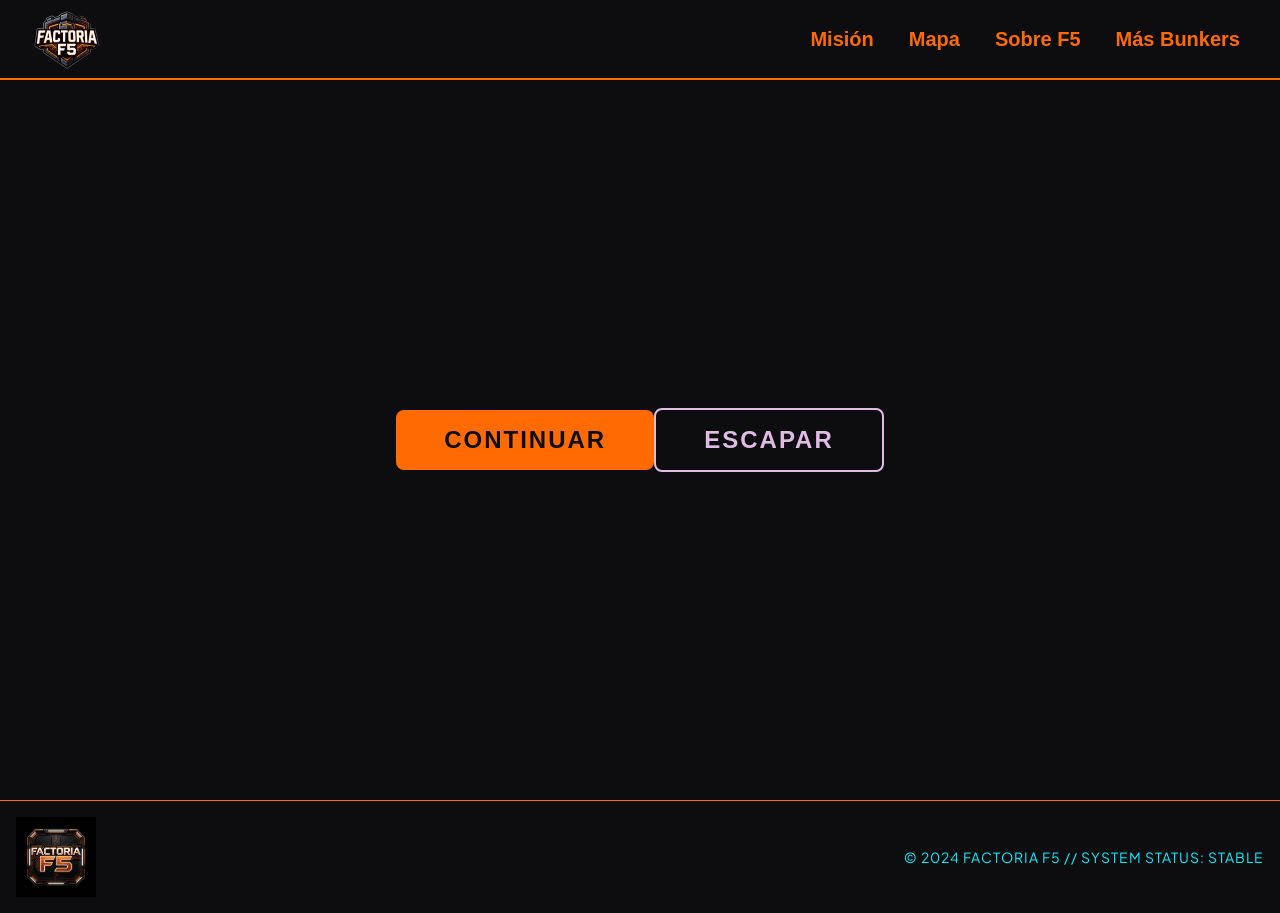
<file: global.html>
<!DOCTYPE html>
<html lang="en">
<head>
    <meta charset="UTF-8">
    <meta name="viewport" content="width=device-width, initial-scale=1.0">
    <title>Document</title>
    <link rel="preconnect" href="https://fonts.googleapis.com">
    <link href="https://fonts.googleapis.com/css2?family=Plus+Jakarta+Sans:ital,wght@0,200..800;1,200..800&family=Saira+Stencil:ital,wght@0,100..900;1,100..900&display=swap" rel="stylesheet">
    <link rel="preconnect" href="https://fonts.gstatic.com/" crossorigin>
    <link rel="stylesheet" href="css\global.css">
</head>
<header>
    <img src="recursos\imagenes\logo-f5-v2.png" alt="logof5-02" class="logof5">
<nav> 
    <div> 
    <a href="#">Misión</a>
    <a href="#">Mapa</a>
    <a href="#">Sobre F5</a>
    <a href="#">Más Bunkers</a>
    </div>
   
</nav>
</header>
<body>
    <main>
<button class="button_initial">
continuar
</button>
<button class="button_escape">
escapar
</button>
    </main>
    <footer>
<img src="recursos\imagenes\logo-f5-v1.png" alt="logof5-01" class="logof5">
<small>© 2024 FACTORIA F5 // SYSTEM STATUS: STABLE</small>
    </footer>
</body>
</html>
</file>
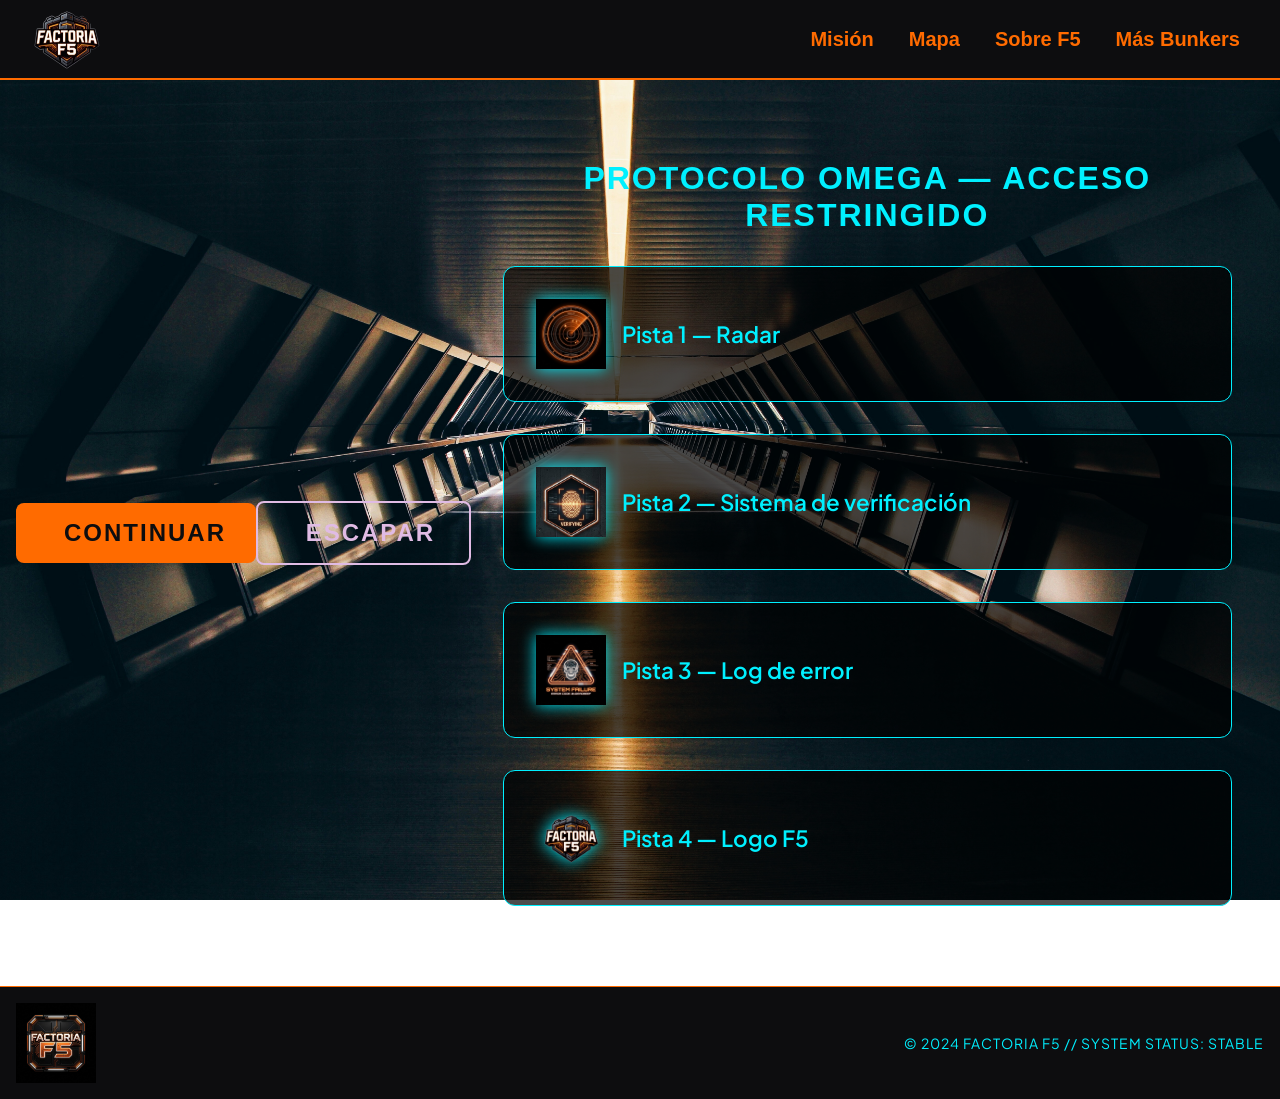
<file: pagina-2-cyntia.html>
<!DOCTYPE html>
<html lang="en">

<head>
    <meta charset="UTF-8">
    <meta name="viewport" content="width=device-width, initial-scale=1.0">
    <title>Document</title>
    <link rel="preconnect" href="https://fonts.googleapis.com">
    <link
        href="https://fonts.googleapis.com/css2?family=Plus+Jakarta+Sans:ital,wght@0,200..800;1,200..800&family=Saira+Stencil:ital,wght@0,100..900;1,100..900&display=swap"
        rel="stylesheet">
    <link rel="preconnect" href="https://fonts.gstatic.com/" crossorigin>

    <link rel="stylesheet" href="css\pagina-2-cyntia.css">
</head>
<header>
    <img src="recursos\imagenes\logo-f5-v2.png" alt="logof5-02" class="logof5">
    <nav>
        <div>
            <a href="#">Misión</a>
            <a href="#">Mapa</a>
            <a href="#">Sobre F5</a>
            <a href="#">Más Bunkers</a>
        </div>

    </nav>
</header>

<body>
    <main>
         <button class="button_initial" onclick="location.href='pagina-3-ana-belen.html'">
    CONTINUAR
</button>

        <button class="button_escape" onclick="location.href='pagina-5-jessica.html'">
        escapar
        </button>
        <section class="reto">
            <h1 class="titulo-reto">PROTOCOLO OMEGA — ACCESO RESTRINGIDO</h1>

            <div class="pistas">

                <!-- PISTA 1 -->
                <details class="pista" data-digit="3">
                    <summary>
                        <img src="recursos/imagenes/icon-radar.png" alt="Radar">
                        <span>Pista 1 — Radar</span>
                    </summary>
                    <p>Las señales detectadas son exactamente tantas como el primer dígito. Cuenta los puntos en la
                        pantalla.</p>
                </details>

                <!-- PISTA 2 -->
                <details class="pista" data-digit="5">
                    <summary>
                        <img src="recursos/imagenes/icon-hud-verifying.png" alt="Huella">
                        <span>Pista 2 — Sistema de verificación</span>
                    </summary>
                    <p>El nivel de autenticación requerido es OMEGA‑7. El segundo dígito es el número de letras de
                        OMEGA.</p>
                </details>

                <!-- PISTA 3 -->
                <details class="pista" data-digit="3">
                    <summary>
                        <img src="recursos/imagenes/icon-system-failure.png" alt="System Failure">
                        <span>Pista 3 — Log de error</span>
                    </summary>
                    <p>0xDEADBEEF. El tercer dígito es el número de letras únicas en DEAD.</p>
                </details>

                <!-- PISTA 4 -->
                <details class="pista" data-digit="6">
                    <summary>
                        <img src="recursos/imagenes/logo-f5-v2.png" alt="Logo F5">
                        <span>Pista 4 — Logo F5</span>
                    </summary>
                    <p>La instalación lleva operativa desde el año en que se fundó. El último dígito es la inicial
                        numérica del nombre en clave.</p>
                </details>

            </div>



        </section>
    </main>
    <footer>
        <img src="recursos\imagenes\logo-f5-v1.png" alt="logof5-01" class="logof5">
        <small>© 2024 FACTORIA F5 // SYSTEM STATUS: STABLE</small>
    </footer>
    <script src="js/pagina-2-cyntia.js"></script>

</body>

</html>
</file>
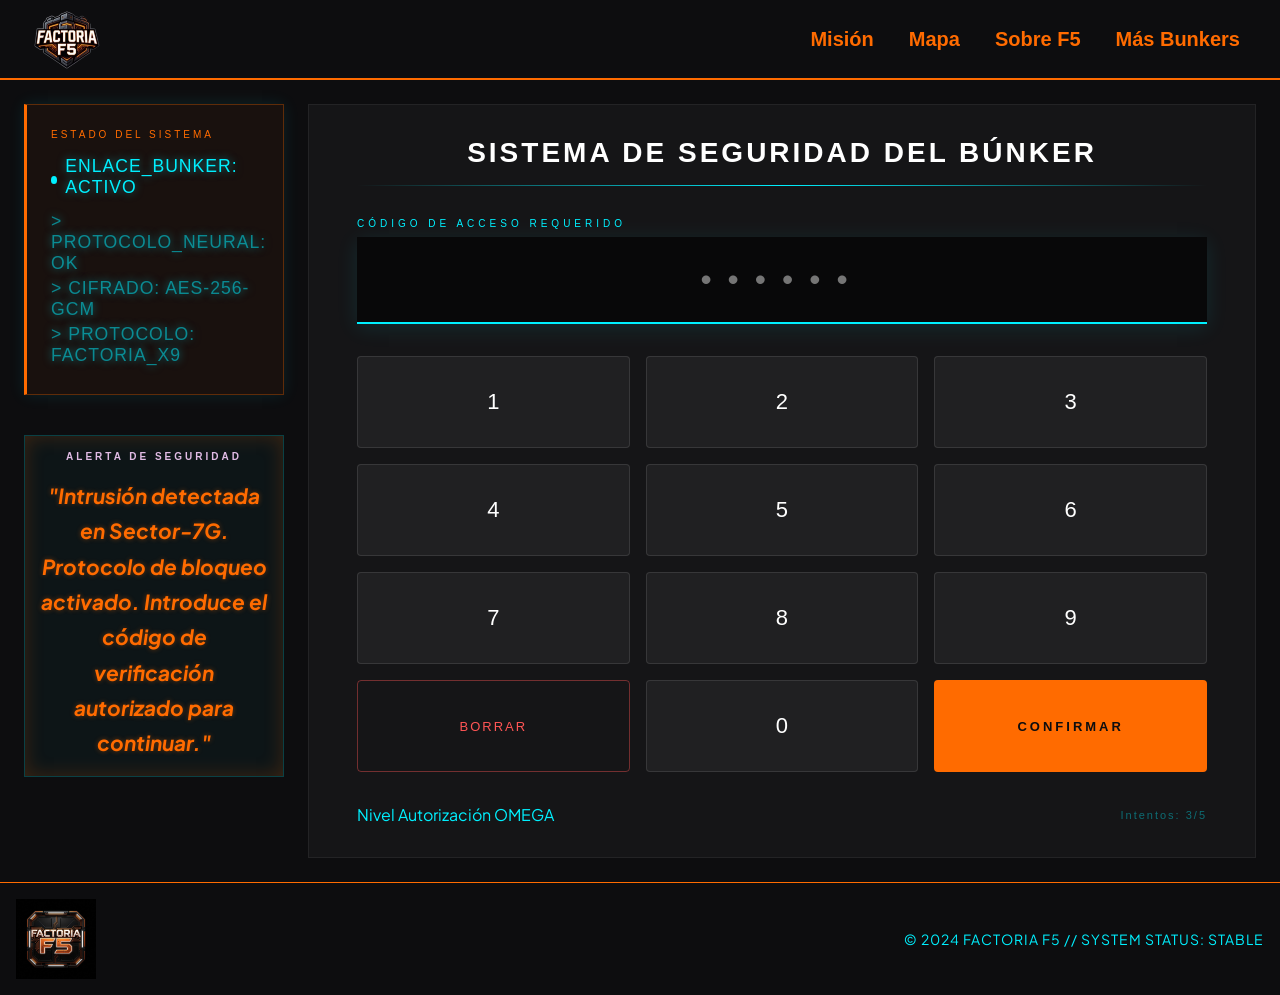
<file: pagina-3-ana-belen.html>
<!DOCTYPE html>
<html lang="es">
<head>
    <meta charset="UTF-8">
    <meta name="viewport" content="width=device-width, initial-scale=1.0">
    <title>Terminal de Desbloqueo | Factoria F5</title>
    <link rel="preconnect" href="https://fonts.googleapis.com">
    <link href="https://fonts.googleapis.com/css2?family=Plus+Jakarta+Sans:ital,wght@0,200..800;1,200..800&family=Saira+Stencil:ital,wght@0,100..900;1,100..900&display=swap" rel="stylesheet">
    <link rel="preconnect" href="https://fonts.gstatic.com/" crossorigin>
    <link rel="stylesheet" href="css/pagina-3-ana-belen.css">
    <style>
        /* ============================================
           LAYOUT PRINCIPAL
        ============================================ */
        .layout {
            display: flex;
            flex: 1;
            min-height: calc(100vh - var(--altura-header) - 60px);
        }

        /* ============================================
           SIDEBAR
        ============================================ */
        .sidebar {
            width: 220px;
            min-width: 220px;
            background-color: #0a0a0c;
            border-right: 1px solid var(--naranja);
            display: flex;
            flex-direction: column;
            padding: var(--espacio-grande) 0;
        }

        .sidebar-operator {
            padding: var(--espacio-medio) var(--espacio-grande);
            border-bottom: 1px solid rgba(255, 107, 0, 0.3);
            margin-bottom: var(--espacio-medio);
        }

        .sidebar-operator span {
            font-family: var(--font-secondary);
            font-size: 11px;
            color: var(--naranja);
            letter-spacing: 2px;
            text-transform: uppercase;
        }

        .sidebar-operator p {
            font-size: 10px;
            color: rgba(0, 240, 255, 0.5);
            margin-top: 4px;
        }

        .sidebar-nav {
            display: flex;
            flex-direction: column;
            gap: 4px;
            padding: 0 var(--espacio-medio);
            flex: 1;
        }

        .sidebar-nav a {
            display: flex;
            align-items: center;
            gap: var(--espacio-medio);
            padding: var(--espacio-medio) var(--espacio-medio);
            font-family: var(--font-secondary);
            font-size: 13px;
            color: rgba(0, 240, 255, 0.6);
            text-decoration: none;
            text-transform: uppercase;
            letter-spacing: 2px;
            border-radius: 4px;
            transition: all 0.2s ease;
        }

        .sidebar-nav a:hover,
        .sidebar-nav a.activo {
            background-color: rgba(255, 107, 0, 0.15);
            color: var(--naranja);
            border-left: 2px solid var(--naranja);
        }

        .sidebar-nav .icono {
            font-size: 16px;
            width: 20px;
            text-align: center;
        }

        .sidebar-bottom {
            padding: var(--espacio-medio) var(--espacio-grande);
            border-top: 1px solid rgba(255, 107, 0, 0.3);
        }

        .btn-terminar {
            font-family: var(--font-secondary);
            font-size: 11px;
            font-weight: var(--font-weight-bold);
            padding: var(--espacio-medio) var(--espacio-medio);
            background-color: transparent;
            color: #ff5555;
            border: 1px solid #ff5555;
            border-radius: 4px;
            cursor: pointer;
            text-transform: uppercase;
            letter-spacing: 2px;
            width: 100%;
            transition: all 0.3s ease;
        }

        .btn-terminar:hover {
            background-color: #ff5555;
            color: var(--negro);
        }

        /* ============================================
           CONTENIDO PRINCIPAL
        ============================================ */
        .contenido-principal {
            flex: 1;
            display: flex;
            gap: var(--espacio-grande);
            padding: var(--espacio-grande);
            align-items: flex-start;
        }

        /* ============================================
           PANEL IZQUIERDO (STATUS)
        ============================================ */
        .panel-status {
            width: 260px;
            min-width: 260px;
            display: flex;
            flex-direction: column;
            gap: var(--espacio-medio);
        }

        .panel-card {
            background-color: rgba(255, 107, 0, 0.05);
            border: 1px solid rgba(255, 107, 0, 0.3);
            border-left: 3px solid var(--naranja);
            padding: var(--espacio-grande);
        }

        .panel-card-label {
            font-family: var(--font-secondary);
            font-size: 10px;
            color: var(--naranja);
            letter-spacing: 3px;
            text-transform: uppercase;
            margin-bottom: var(--espacio-medio);
        }

        .status-item {
            display: flex;
            align-items: center;
            gap: var(--espacio-pequeno);
            margin-bottom: 8px;
        }

        .status-dot {
            width: 8px;
            height: 8px;
            background-color: var(--azul-claro);
            border-radius: 50%;
            animation: pulso 2s infinite;
        }

        @keyframes pulso {
            0%, 100% { opacity: 1; }
            50% { opacity: 0.3; }
        }

        .status-texto {
            font-family: var(--font-secondary);
            font-size: 11px;
            color: var(--azul-claro);
            letter-spacing: 1px;
        }

        .log-line {
            font-family: var(--font-secondary);
            font-size: 10px;
            color: rgba(0, 240, 255, 0.5);
            margin-bottom: 4px;
            letter-spacing: 1px;
        }

        .panel-alerta {
            background-color: rgba(0, 240, 255, 0.03);
            border: 1px solid rgba(0, 240, 255, 0.2);
            padding: var(--espacio-grande);
        }

        .alerta-label {
            font-family: var(--font-secondary);
            font-size: 10px;
            color: var(--malva);
            letter-spacing: 3px;
            text-transform: uppercase;
            margin-bottom: var(--espacio-medio);
        }

        .alerta-texto {
            font-size: 11px;
            color: rgba(224, 187, 228, 0.8);
            line-height: 1.7;
            font-style: italic;
        }

        /* ============================================
           TERMINAL CENTRAL
        ============================================ */
        .terminal {
            flex: 1;
            background-color: rgba(255,255,255, 0.03);
            border: 1px solid rgba(255, 255, 255, 0.06);
            padding: var(--espacio-muy-grande) var(--espacio-enorme);
        }

        .terminal-titulo {
            text-align: center;
            margin-bottom: var(--espacio-muy-grande);
        }

        .terminal-titulo h2 {
            font-family: var(--font-secondary);
            font-size: 28px;
            color: white;
            letter-spacing: 3px;
            text-transform: uppercase;
        }

        .terminal-divider {
            height: 1px;
            background: linear-gradient(to right, transparent, var(--azul-claro), transparent);
            margin-top: var(--espacio-medio);
        }

        /* Input display */
        .codigo-label {
            font-family: var(--font-secondary);
            font-size: 10px;
            color: var(--azul-claro);
            letter-spacing: 4px;
            text-transform: uppercase;
            margin-bottom: var(--espacio-pequeno);
        }

        .codigo-display {
            width: 100%;
            background-color: rgba(0, 0, 0, 0.6);
            border: none;
            border-bottom: 2px solid var(--azul-claro);
            padding: var(--espacio-grande) var(--espacio-medio);
            font-family: var(--font-secondary);
            font-size: 32px;
            letter-spacing: 16px;
            text-align: center;
            color: var(--naranja);
            margin-bottom: var(--espacio-muy-grande);
            box-shadow: 0 4px 20px rgba(0, 240, 255, 0.1);
        }

        /* Teclado numérico */
        .teclado {
            display: grid;
            grid-template-columns: repeat(3, 1fr);
            gap: var(--espacio-medio);
            margin-bottom: var(--espacio-muy-grande);
        }

        .num-key {
            background-color: rgba(255, 255, 255, 0.05);
            border: 1px solid rgba(255, 255, 255, 0.1);
            border-radius: 4px;
            padding: var(--espacio-muy-grande) var(--espacio-medio);
            font-family: var(--font-secondary);
            font-size: 22px;
            color: white;
            cursor: pointer;
            transition: all 0.15s ease;
            text-align: center;
        }

        .num-key:hover {
            background-color: rgba(0, 240, 255, 0.15);
            border-color: var(--azul-claro);
            color: var(--azul-claro);
            box-shadow: 0 0 12px rgba(0, 240, 255, 0.2);
            transform: scale(1.03);
        }

        .num-key:active {
            transform: scale(0.95);
        }

        .btn-clear {
            background-color: transparent;
            border: 1px solid rgba(255, 85, 85, 0.4);
            border-radius: 4px;
            padding: var(--espacio-muy-grande) var(--espacio-medio);
            font-family: var(--font-secondary);
            font-size: 13px;
            color: #ff5555;
            cursor: pointer;
            letter-spacing: 2px;
            text-transform: uppercase;
            transition: all 0.2s ease;
        }

        .btn-clear:hover {
            background-color: #ff5555;
            color: white;
        }

        .btn-enter {
            background-color: var(--naranja);
            border: none;
            border-radius: 4px;
            padding: var(--espacio-muy-grande) var(--espacio-medio);
            font-family: var(--font-secondary);
            font-size: 13px;
            font-weight: var(--font-weight-bold);
            color: var(--negro);
            cursor: pointer;
            letter-spacing: 3px;
            text-transform: uppercase;
            transition: all 0.2s ease;
        }

        .btn-enter:hover {
            background-color: var(--azul-claro);
            box-shadow: 0 0 20px rgba(0, 240, 255, 0.4);
        }

        /* Feedback */
        .terminal-footer {
            display: flex;
            justify-content: space-between;
            align-items: center;
        }

        .auth-level {
            font-family: var(--font-secondary);
            font-size: 10px;
            color: rgba(0, 240, 255, 0.4);
            letter-spacing: 3px;
            text-transform: uppercase;
        }

        #mensajeReto1 {
            font-family: var(--font-secondary);
            font-size: 11px;
            letter-spacing: 2px;
            color: rgba(0, 240, 255, 0.4);
        }

        /* ============================================
           PANTALLA FINAL
        ============================================ */
        #pantalla-final {
            flex: 1;
            display: none;
            flex-direction: column;
            justify-content: center;
            align-items: center;
            gap: var(--espacio-muy-grande);
            padding: var(--espacio-enorme);
            text-align: center;
        }

        #pantalla-final.visible {
            display: flex;
        }

        .victoria-titulo {
            font-family: var(--font-secondary);
            font-size: 48px;
            color: #50FA7B;
            text-shadow: 0 0 20px rgba(80, 250, 123, 0.5);
            letter-spacing: 4px;
            text-transform: uppercase;
        }

        .victoria-subtitulo {
            font-family: var(--font-secondary);
            font-size: 16px;
            color: rgba(80, 250, 123, 0.6);
            letter-spacing: 6px;
            text-transform: uppercase;
        }

        /* ============================================
           RESPONSIVE
        ============================================ */
        @media (max-width: 768px) {
            .sidebar {
                display: none;
            }

            .contenido-principal {
                flex-direction: column;
                padding: var(--espacio-medio);
            }

            .panel-status {
                width: 100%;
                min-width: unset;
            }

            .terminal {
                padding: var(--espacio-grande) var(--espacio-medio);
            }

            .terminal-titulo h2 {
                font-size: 20px;
            }
        }

        @media (max-width: 480px) {
            .teclado {
                gap: var(--espacio-pequeno);
            }

            .num-key {
                padding: var(--espacio-grande) var(--espacio-pequeno);
                font-size: 18px;
            }
        }
    </style>
</head>
<body>

    <!-- HEADER -->
    <header>
        <img src="recursos/imagenes/logo-f5-v2.png" alt="Factoria F5" class="logof5">
        <nav>
            <div>
                <a href="#">Misión</a>
                <a href="#">Mapa</a>
                <a href="#">Sobre F5</a>
                <a href="#">Más Bunkers</a>
            </div>
        </nav>
    </header>

    <!-- LAYOUT PRINCIPAL -->
    <div class="layout">
        
        <!-- CONTENIDO: RETO -->
        <main id="pantalla-reto" class="contenido-principal">

            <!-- Panel de status -->
            <!-- Panel de status -->
            <div class="panel-status">
                <div class="panel-card">
                    <p class="panel-card-label">Estado del Sistema</p>
                    <div class="status-item">
                        <div class="status-dot"></div>
                        <span class="status-texto">ENLACE_BUNKER: ACTIVO</span>
                    </div>
                    <div class="log-line">&gt; PROTOCOLO_NEURAL: OK</div>
                    <div class="log-line">&gt; CIFRADO: AES-256-GCM</div>
                    <div class="log-line">&gt; PROTOCOLO: FACTORIA_X9</div>
                </div>
                <div class="panel-alerta">
                    <p class="alerta-label">Alerta de Seguridad</p>
                    <p class="alerta-texto">"Intrusión detectada en Sector-7G. Protocolo de bloqueo activado. Introduce el código de verificación autorizado para continuar."</p>
                </div>
            </div>

            <!-- Terminal numérica -->
            <div class="terminal">
                <div class="terminal-titulo">
                    <h2>Sistema de Seguridad del Búnker</h2>
                    <div class="terminal-divider"></div>
                </div>

                <p class="codigo-label">Código de Acceso Requerido</p>
                <input class="codigo-display" id="numeroJugador" type="password" placeholder="••••••" readonly>

                <div class="teclado">
                    <button class="num-key">1</button>
                    <button class="num-key">2</button>
                    <button class="num-key">3</button>
                    <button class="num-key">4</button>
                    <button class="num-key">5</button>
                    <button class="num-key">6</button>
                    <button class="num-key">7</button>
                    <button class="num-key">8</button>
                    <button class="num-key">9</button>
                    <button class="btn-clear" id="btn-clear">Borrar</button>
                    <button class="num-key">0</button>
                    <button class="btn-enter" id="btn-reto1">Confirmar</button>
                </div>

                <div class="terminal-footer">
                    <span class="Nivel Auth">Nivel Autorización OMEGA</span>
                    <span id="mensajeReto1">Intentos: 3/5</span>
                </div>
            </div>
        </main>

        <!-- PANTALLA FINAL -->        
        <div id="pantalla-final" class="pantalla">
    <h2 style="color: #00F0FF; text-align: center; margin-top: 50px;">
        RETO 3 COMPLETADO
    </h2>
    <p style="color: white; text-align: center;">
        Esperando integración con la Página de Jessica...
    </p>
</div>
    </div>

    <!-- FOOTER -->
    <footer>
        <img src="recursos/imagenes/logo-f5-v1.png" alt="Factoria F5" class="logof5">
        <small>© 2024 FACTORIA F5 // SYSTEM STATUS: STABLE</small>
    </footer>

    <script>
    const NUMERO_SECRETO = 3536;

    const input = document.getElementById("numeroJugador");
    const mensaje = document.getElementById("mensajeReto1");
    let intentos = 5;

    // Teclas numéricas (Funciona perfecto, se queda igual)
    document.querySelectorAll(".num-key").forEach(btn => {
        btn.addEventListener("click", function () {
            if (input.value.length < 4) { // Cambiado a 4 porque el código es 3536
                input.value += this.textContent.trim();
            }
        });
    });

    // Botón CLEAR (Borrar teclado)
    document.getElementById("btn-clear").addEventListener("click", function () {
        input.value = "";
        mensaje.textContent = `Intentos: ${intentos}/5`;
        mensaje.style.color = "rgba(0, 240, 255, 0.4)";
    });
    // Botón ENTER (Aquí estaba el error)
document.getElementById("btn-reto1").addEventListener("click", function () {
    if (parseInt(input.value) === NUMERO_SECRETO) {
        // ✅ ÉXITO: Cambia 'pagina-5' por 'pagina-4'
        window.location.href = 'pagina-4-jessica.html'; 
    } else {
        // ❌ ERROR
        intentos--;
        input.value = "";
        if (intentos > 0) {
            mensaje.textContent = `❌ Código incorrecto. Intentos: ${intentos}/5`;
            mensaje.style.color = "#E95420";
        } else {
            // 💀 FALLO TOTAL: Aquí sí vas a la página 5
            window.location.href = 'pagina-5-jessica.html';
        }
    }
});
    
    // El botón de reiniciar de esta página ahora solo limpia el teclado
    document.getElementById("btn-reiniciar").addEventListener("click", function () {
        input.value = "";
        intentos = 5;
        mensaje.textContent = "Retry: 5/5";
        mensaje.style.color = "rgba(0, 240, 255, 0.4)";
        document.getElementById("btn-reto1").disabled = false;
    });
</script>

</body>
</html>
</file>
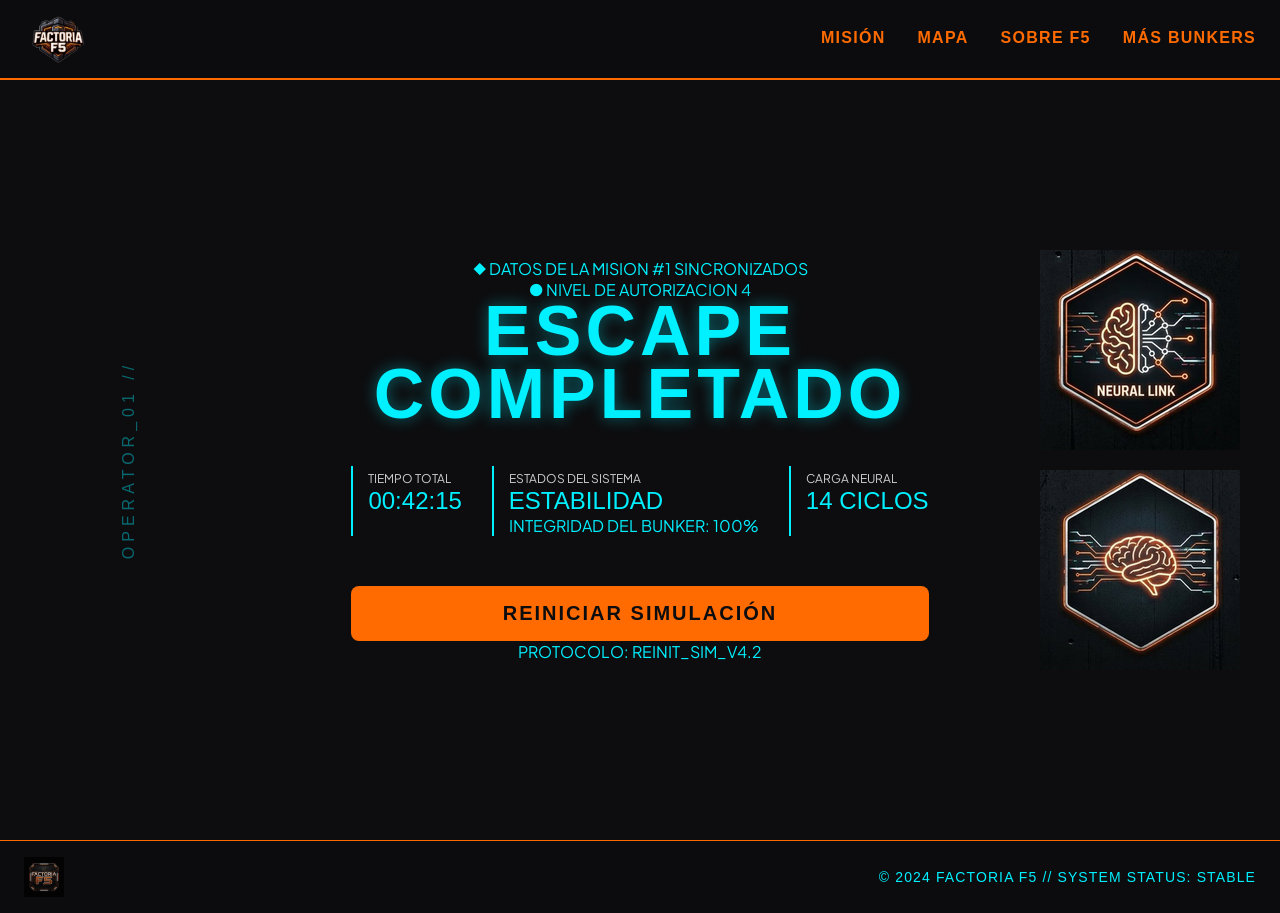
<file: pagina-4-jessica.html>
<!DOCTYPE html>
<html lang="es">
<head>
    <meta charset="UTF-8">
    <meta name="viewport" content="width=device-width, initial-scale=1.0">
    <title>Escape Completado - Operación Búnker F5</title>
    <link rel="preconnect" href="https://fonts.googleapis.com">
    <link href="https://fonts.googleapis.com/css2?family=Plus+Jakarta+Sans:ital,wght@0,200..800;1,200..800&family=Saira+Stencil:ital,wght@0,100..900;1,100..900&family=Saira:ital,wght@0,100..900;1,100..900&display=swap" rel="stylesheet">
    <link rel="preconnect" href="https://fonts.gstatic.com/" crossorigin>
    <link rel="stylesheet" href="css/pagina-1-paula.css">
    <link rel="stylesheet" href="css/pagina-4-5-jessica.css">
</head>
<body class="completado-body">

    <header>
    <img src="recursos/imagenes/logo-f5-v2.png" alt="Factoria F5" class="logof5">
    <nav>
        <div>
            <a href="#">Misión</a>
            <a href="#">Mapa</a>
            <a href="#">Sobre F5</a>
            <a href="#">Más Bunkers</a>
        </div>
    </nav>
</header>

    <main>
        
        <div class="side-text">OPERATOR_01 //</div>

        <div class="page-content">
        
            <div class="completado-sun"></div>

        
            <div class="badge-row">
                <span class="badge badge--green">◆ DATOS DE LA MISION #1 SINCRONIZADOS</span>
            </div>

            <div class="badge-row badge-row--right">
                <span class="badge badge--orange">● NIVEL DE AUTORIZACION 4</span>
            </div>

            <!-- Título grande -->
            <h1 class="page-hero-title completado-titulo">ESCAPE<br>COMPLETADO</h1>

            <!-- Panel de estadísticas -->
            <div class="stats-row completado-stats">
                <div class="stat-card">
                    <span class="stat-label">TIEMPO TOTAL</span>
                    <span class="stat-valor stat-timer">00:42:15</span>
                    <div class="progress-bar"><div class="progress-fill completado-fill"></div></div>
                </div>
                <div class="stat-card">
                    <span class="stat-label">ESTADOS DEL SISTEMA</span>
                    <span class="stat-valor stat-status">ESTABILIDAD</span>
                    <span class="stat-sublabel">INTEGRIDAD DEL BUNKER: 100%</span>
                </div>
                <div class="stat-card">
                    <span class="stat-label">CARGA NEURAL</span>
                    <span class="stat-valor">14 <span class="stat-unit">CICLOS</span></span>
                </div>
            </div>

            <div class="button-container">
                <button class="button_initial" onclick="location.href='index.html'">
                REINICIAR SIMULACIÓN
            </button>
            </div>


            <p class="protocol-text">
                <span class="protocol-dot"></span>
                PROTOCOLO: REINIT_SIM_V4.2
            </p>
        </div>

        
        <div class="side-icons">
            <img src="recursos/imagenes/icon-hud-neural-link.png" alt="Neural link">
            <img src="recursos/imagenes/icon-hud-brain.png" alt="Brain">
        </div>
    </main>
<!-- FOOTER -->
    <footer>
        <img src="recursos/imagenes/logo-f5-v1.png" alt="Factoria F5" class="logof5-footer">
        <small>© 2024 FACTORIA F5 // SYSTEM STATUS: STABLE</small>
    </footer>

</body>
</html>
</file>
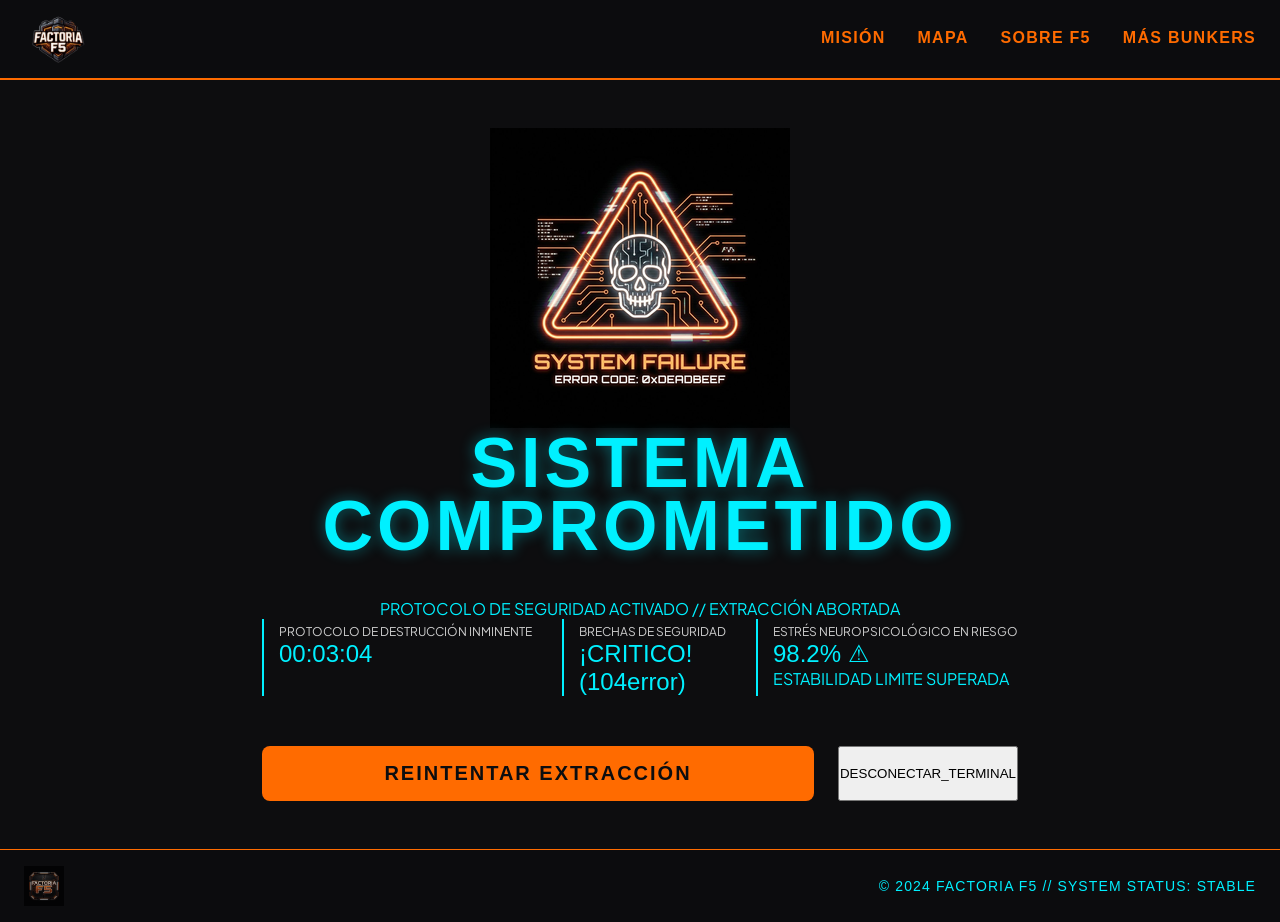
<file: pagina-5-jessica.html>
<!DOCTYPE html>
<html lang="es">
<head>
    <meta charset="UTF-8">
    <meta name="viewport" content="width=device-width, initial-scale=1.0">
    <title>Sistema Comprometido - Operación Búnker F5</title>
    <link rel="preconnect" href="https://fonts.googleapis.com">
    <link href="https://fonts.googleapis.com/css2?family=Plus+Jakarta+Sans:ital,wght@0,200..800;1,200..800&family=Saira+Stencil:ital,wght@0,100..900;1,100..900&family=Saira:ital,wght@0,100..900;1,100..900&display=swap" rel="stylesheet">
    <link rel="preconnect" href="https://fonts.gstatic.com/" crossorigin>
    <link rel="stylesheet" href="css/pagina-1-paula.css">
    <link rel="stylesheet" href="css/pagina-4-5-jessica.css">
</head>
<body class="comprometido-body">

    <header>
    <img src="recursos/imagenes/logo-f5-v2.png" alt="Factoria F5" class="logof5">
    <nav>
        <div>
            <a href="#">Misión</a>
            <a href="#">Mapa</a>
            <a href="#">Sobre F5</a>
            <a href="#">Más Bunkers</a>
        </div>
    </nav>
</header>

    <main>
        <div class="page-content">
            <!-- Orbe central -->
            <div class="comprometido-orbe">
                <img src="recursos/imagenes/icon-system-failure.png" alt="System failure orb">
            </div>

            <!-- Título grande -->
            <h1 class="page-hero-title comprometido-titulo">SISTEMA<br>COMPROMETIDO</h1>

            <!-- Subtítulo -->
            <p class="page-subtitle comprometido-subtitulo">PROTOCOLO DE SEGURIDAD ACTIVADO // EXTRACCIÓN ABORTADA</p>

            <!-- Panel de estadísticas -->
            <div class="stats-row comprometido-stats">
                <div class="stat-card">
                    <span class="stat-label">PROTOCOLO DE DESTRUCCIÓN INMINENTE</span>
                    <span class="stat-valor stat-timer">00:03:04</span>
                    <div class="progress-bar"><div class="progress-fill comprometido-fill"></div></div>
                </div>
                <div class="stat-card stat-card--alert">
                    <span class="stat-label">BRECHAS DE SEGURIDAD</span>
                    <span class="stat-valor stat-critico">¡CRITICO!<br>(104error)</span>
                </div>
                <div class="stat-card">
                    <span class="stat-label">ESTRÉS NEUROPSICOLÓGICO EN RIESGO</span>
                    <span class="stat-valor">98.2% <span class="warning-icon">⚠</span></span>
                    <span class="stat-sublabel">ESTABILIDAD LIMITE SUPERADA</span>
                </div>
            </div>

            <!-- Botones -->
         <div class="button-container">
    <button class="button_initial" onclick="location.href='index.html'">
        REINTENTAR EXTRACCIÓN
    </button>
    
    <button class="button_escape" onclick="location.href='index.html'">
        DESCONECTAR_TERMINAL
    </button>
</div>
    </main>

<!-- FOOTER -->
    <footer>
        <img src="recursos/imagenes/logo-f5-v1.png" alt="Factoria F5" class="logof5-footer">
        <small>© 2024 FACTORIA F5 // SYSTEM STATUS: STABLE</small>
    </footer>
</body>
</html>
</file>
<file: css/pagina-3-ana-belen.css>
/* ============================================
   VARIABLES GLOBALES
   ============================================ */
:root {
    /* COLORES */
    --naranja: #FF6B00;
    --azul-claro: #00F0FF;
    --malva: #E0BBE4;
    --negro: #0D0D0F;
    
    /* FUENTES */
    --font-primary: "Plus Jakarta Sans", sans-serif;
    --font-secondary: "Saira Stencil", sans-serif;
    --font-weight-normal: 400;
    --font-weight-bold: 700;
    --font-weight-extra: 800;
    
    /* ESPACIOS */
    --espacio-pequeno: 8px;
    --espacio-medio: 16px;
    --espacio-grande: 24px;
    --espacio-muy-grande: 32px;
    --espacio-enorme: 48px;
    
    /* TAMAÑOS */
    --ancho-maximo-contenido: 1200px;
    --altura-header: 80px;
    --tamano-texto-pequeno: 14px;
    --tamano-texto-normal: 16px;
    --tamano-texto-grande: 20px;
    --tamano-texto-muy-grande: 24px;
    --tamano-texto-titulo: 32px;
}

/* ============================================
   RESET Y BASE
   ============================================ */
* {
    margin: 0;
    padding: 0;
    box-sizing: border-box;
}

body {
    font-family: var(--font-primary);
    font-weight: var(--font-weight-normal);
    font-size: var(--tamano-texto-normal);
    background-color: var(--negro);
    color: var(--azul-claro);
    min-height: 100vh;
    display: flex;
    flex-direction: column;
}

/* ============================================
   TIPOGRAFÍA
   ============================================ */
h1, h2, h3 {
    font-family: var(--font-secondary);
    font-weight: var(--font-weight-bold);
    margin-bottom: var(--espacio-medio);
}

h1 {
    font-size: var(--tamano-texto-titulo);
}

h2 {
    font-size: var(--tamano-texto-muy-grande);
}

h3 {
    font-size: var(--tamano-texto-grande);
}

/* ============================================
   HEADER
   ============================================ */
header {
    background-color: var(--negro);
    display: flex;
    justify-content: space-between;
    align-items: center;
    padding: 0 var(--espacio-grande);
    height: var(--altura-header);
    border-bottom: 2px solid var(--naranja);
    position: sticky;
    top: 0;
    z-index: 100;
}

.logof5 {
    height: calc(var(--altura-header) );
    width: auto;
}
/* ============================================
   NAVEGACIÓN
   ============================================ */
nav {
    display: flex;
    gap: var(--espacio-grande);
}

.nav-links {
    display: flex;
    gap: var(--espacio-grande);
}

nav a {
    font-family: var(--font-secondary);
    color: var(--naranja);
    text-align: center;
    text-decoration: none;
    font-size: var(--tamano-texto-grande);
    font-weight: var(--font-weight-bold);
    padding: var(--espacio-pequeno) var(--espacio-medio);
    transition: all 0.3s ease;
    position: relative;
}

nav a:hover {
    color: var(--azul-claro);
    transform: translateY(-2px);
}

nav a::after {
    content: '';
    position: absolute;
    bottom: 0;
    left: 50%;
    width: 0;
    height: 2px;
    background-color: var(--azul-claro);
    transition: all 0.3s ease;
    transform: translateX(-50%);
}

nav a:hover::after {
    width: 80%;
}

/* ============================================
   MAIN Y BOTONES
   ============================================ */
main {
    flex: 1;
    display: flex;
    justify-content: center;
    align-items: center;
    min-height: calc(100vh - var(--altura-header) - 100px);
    padding: var(--espacio-enorme) var(--espacio-medio);
}

.button-container {
    display: flex;
    gap: var(--espacio-enorme);
    flex-wrap: wrap;
    justify-content: center;
}

/* Botón Continuar */
.button_initial {
    font-family: var(--font-secondary);
    font-size: var(--tamano-texto-muy-grande);
    font-weight: var(--font-weight-bold);
    padding: var(--espacio-medio) var(--espacio-enorme);
    background-color: var(--naranja);
    color: var(--negro);
    border: none;
    border-radius: 8px;
    cursor: pointer;
    transition: all 0.3s ease;
    text-transform: uppercase;
    letter-spacing: 2px;
    position: relative;
    overflow: hidden;
}

.button_initial:hover {
    background-color: var(--azul-claro);
    transform: scale(1.05);
    box-shadow: 0 0 20px rgba(0, 240, 255, 0.5);
}

.button_initial:active {
    transform: scale(0.95);
}

/* Botón Escapar */
.button_escape {
    font-family: var(--font-secondary);
    font-size: var(--tamano-texto-muy-grande);
    font-weight: var(--font-weight-bold);
    padding: var(--espacio-medio) var(--espacio-enorme);
    background-color: transparent;
    color: var(--malva);
    border: 2px solid var(--malva);
    border-radius: 8px;
    cursor: pointer;
    transition: all 0.3s ease;
    text-transform: uppercase;
    letter-spacing: 2px;
    position: relative;
    overflow: hidden;
}

.button_escape:hover {
    background-color: var(--malva);
    color: var(--negro);
    transform: scale(1.05);
    box-shadow: 0 0 20px rgba(224, 187, 228, 0.5);
}

.button_escape:active {
    transform: scale(0.95);
}

/* ============================================
   FOOTER
   ============================================ */
footer {
    background-color: var(--negro);
    color: var(--azul-claro);
    display: flex;
    justify-content: space-between;
    align-items: center;
    padding: var(--espacio-medio);
    border-top: 1px solid var(--naranja);
    flex-wrap: wrap;
    gap: var(--espacio-medio);
}

footer .logo-f5 {
    height: 50px;
}

footer small {
    font-family: var(--font-primary);
    font-size: var(--tamano-texto-pequeno);
    letter-spacing: 1px;
}

/* ============================================
   MEDIA QUERIES (RESPONSIVE)
   ============================================ */
@media (max-width: 768px) {
    :root {
        --altura-header: 60px;
        --tamano-texto-titulo: 28px;
        --tamano-texto-muy-grande: 20px;
        --tamano-texto-grande: 18px;
    }

    header {
        padding: 0 var(--espacio-medio);
        flex-direction: column;
        height: auto;
        padding: var(--espacio-medio);
    }

    .nav-links {
        gap: var(--espacio-medio);
        flex-wrap: wrap;
        justify-content: center;
    }

    nav a {
        font-size: var(--tamano-texto-normal);
        padding: var(--espacio-pequeno);
    }

    .button-container {
        gap: var(--espacio-grande);
        flex-direction: column;
    }

    .button_initial,
    .button_escape {
        font-size: var(--tamano-texto-grande);
        padding: var(--espacio-medio) var(--espacio-grande);
        width: 200px;
    }

    footer {
        flex-direction: column;
        text-align: center;
        padding: var(--espacio-medio);
    }
}

@media (max-width: 480px) {
    .button_initial,
    .button_escape {
        width: 100%;
        max-width: 250px;
    }

    nav a {
        font-size: var(--tamano-texto-pequeno);
    }
}

/* ============================================
   UTILIDADES ADICIONALES
   ============================================ */
/* El contenedor general debe ser ancho para que quepa el sidebar + la terminal */
.container {   
    max-width: 1200px; 
    margin: 0 auto;
    display: flex; /* Esto pone el sidebar a un lado y la terminal al otro */
    align-items: flex-start;
    gap: 40px;
}

/* ESTO es lo que hace que la terminal no sea gigante */
.terminal-container {
    flex: 1;
    max-width: 500px; /* La terminal se queda en un tamaño razonable */
    margin: 0 auto;
}

/* Efecto de neón para títulos */
.neon-text {
    color: var(--azul-claro);
    text-shadow: 0 0 5px var(--azul-claro),
                 0 0 10px var(--azul-claro);
}

/* Scrollbar personalizada */
::-webkit-scrollbar {
    width: 8px;
}

::-webkit-scrollbar-track {
    background: var(--negro);
}

::-webkit-scrollbar-thumb {
    background: var(--naranja);
    border-radius: 4px;
}

::-webkit-scrollbar-thumb:hover {
    background: var(--azul-claro);
}
/* ============================================
   MEJORAS VISUALES PANEL SECTOR-7G
   ============================================ */

/* 1. Panel de Status (Izquierda) */
.panel-card {
    background: rgba(0, 0, 0, 0.4);
    border: 1px solid var(--azul-claro);
    padding: var(--espacio-medio);
    margin-bottom: var(--espacio-grande);
    box-shadow: 0 0 15px rgba(0, 240, 255, 0.1);
}

.status-texto, .log-line {
    font-family: var(--font-secondary);
    font-size: 1.5rem; /* ¡Letra más grande! */
    color: var(--azul-claro);
    text-shadow: 0 0 8px rgba(0, 240, 255, 0.5); /* Brillo neón */
    margin-bottom: 8px;
    letter-spacing: 1.5px;
}

/* 2. Panel de Alerta (Imposible de ignorar) */
.panel-alerta {
    border: 2px solid var(--naranja);
    background: rgba(255, 107, 0, 0.15);
    padding: 20px;
    box-shadow: inset 0 0 20px rgba(255, 107, 0, 0.2);
    text-align: center;
}

.alerta-label {
    color: #FF0000; /* Rojo puro para peligro */
    font-size: 1.4rem;
    font-weight: 900;
    text-transform: uppercase;
    margin-bottom: 10px;
    animation: parpadeo-alerta 1.5s infinite; /* Animación de parpadeo */
}

.alerta-texto {
    color: var(--naranja);
    font-size: 1.8rem; /* Letra bien grande para leer sin esfuerzo */
    line-height: 1.5;
    font-weight: bold;
    text-shadow: 0 0 5px rgba(255, 107, 0, 0.4);
}

/* 3. Definición de la animación de parpadeo */
@keyframes parpadeo-alerta {
    0% { opacity: 1; transform: scale(1); }
    50% { opacity: 0.4; transform: scale(1.02); }
    100% { opacity: 1; transform: scale(1); }
}

/* Ajuste extra para el contenedor de la izquierda */
.sidebar {
    padding: var(--espacio-grande);
    min-width: 280px; /* Un pelín más ancho para que quepa la letra grande */
}
/* AJUSTE PARA QUE EL TEXTO NO SEA TAN LARGO */

.alerta-texto {
    font-size: 1.3rem !important; /* Antes estaba en 1.6 o 1.8. Ahora es más compacto */
    color: var(--naranja) !important;
    line-height: 1.3; /* Juntamos un pelín las líneas */
    margin-top: 10px;
}

.status-texto, .log-line {
    font-size: 1.1rem !important; /* Un tamaño más estándar pero legible */
    margin-bottom: 5px; /* Reducimos el espacio entre líneas de estado */
}

.panel-alerta {
    padding: 15px !important; /* Reducimos un poco el relleno del cuadro */
}
</file>
<file: css/pagina-1-paula.css>
/* ============================================
   VARIABLES GLOBALES
   ============================================ */
:root {
    --naranja: #FF6B00;
    --azul-claro: #00F0FF;
    --malva: #E0BBE4;
    --negro: #0D0D0F;

    --font-primary: "Plus Jakarta Sans", sans-serif;
    --font-secondary: "Saira Stencil", sans-serif;
    --font-weight-normal: 400;
    --font-weight-bold: 700;
    --font-weight-extra: 800;

    --espacio-pequeno: 8px;
    --espacio-medio: 16px;
    --espacio-grande: 24px;
    --espacio-muy-grande: 32px;
    --espacio-enorme: 48px;

    --ancho-maximo-contenido: 1200px;
    --altura-header: 80px;
    --tamano-texto-pequeno: 14px;
    --tamano-texto-normal: 16px;
    --tamano-texto-grande: 20px;
    --tamano-texto-muy-grande: 24px;
    --tamano-texto-titulo: 32px;
}


/* ============================================
   RESET Y BASE
   ============================================ */
*, *::before, *::after {
    margin: 0;
    padding: 0;
    box-sizing: border-box;
}

body {
    font-family: var(--font-primary);
    font-weight: var(--font-weight-normal);
    font-size: var(--tamano-texto-normal);
    background: transparent;
    color: var(--azul-claro);
    min-height: 100vh;
    display: flex;
    flex-direction: column;
}

/* ============================================
   VIDEO DE FONDO + OVERLAY
   El video y el overlay son hijos directos del
   body, fijos en pantalla, detrás de todo.
   ============================================ */
#bg-video {
    position: fixed;
    top: 0;
    left: 0;
    width: 100%;
    height: 100%;
    object-fit: cover;
    z-index: -2;
}

.overlay {
    position: fixed;
    top: 0;
    left: 0;
    width: 100%;
    height: 100%;
    /* Viñeta oscura: más opaca en los bordes, más suave en el centro */
    background: radial-gradient(
        ellipse at center,
        rgba(0, 0, 0, 0.45) 0%,
        rgba(0, 0, 0, 0.75) 100%
    );
    z-index: -1;
}


/* ============================================
   TIPOGRAFÍA
   ============================================ */
h1, h2, h3 {
    font-family: var(--font-secondary);
    font-weight: var(--font-weight-bold);
}

h2 { font-size: var(--tamano-texto-muy-grande); }
h3 { font-size: var(--tamano-texto-grande); }


/* ============================================
   HEADER
   ============================================ */
header {
    position: sticky;
    top: 0;
    z-index: 100;
    background-color: rgba(13, 13, 15, 0.85);
    backdrop-filter: blur(8px);
    -webkit-backdrop-filter: blur(8px);
    border-bottom: 2px solid var(--naranja);
    height: var(--altura-header);
    display: flex;
    justify-content: space-between;
    align-items: center;
    padding: 0 var(--espacio-grande);
}

.logof5 {
    height: calc(var(--altura-header) - 16px);
    width: auto;
}

nav div {
    display: flex;
    gap: var(--espacio-muy-grande);
    align-items: center;
}

nav a {
    font-family: var(--font-secondary);
    color: var(--naranja);
    text-decoration: none;
    font-size: var(--tamano-texto-normal);
    font-weight: var(--font-weight-bold);
    letter-spacing: 0.08em;
    text-transform: uppercase;
    padding: var(--espacio-pequeno) 0;
    border-bottom: 2px solid transparent;
    transition: color 0.25s ease, border-color 0.25s ease;
}

nav a:hover{
    color: var(--azul-claro);
    border-bottom-color: var(--azul-claro);
}


/* ============================================
   MAIN
   ============================================ */
main {
    flex: 1;
    display: flex;
    align-items: center;
    justify-content: center;
    padding: var(--espacio-enorme) var(--espacio-muy-grande);
    min-height: calc(100vh - var(--altura-header) - 60px);
}


/* ============================================
   SECCIÓN INTRO
   ============================================ */
.intro {
    display: flex;
    flex-direction: row;
    align-items: center;
    justify-content: center;
    gap: var(--espacio-enorme);
    width: 100%;
    max-width: var(--ancho-maximo-contenido);
}

/* --- Columna izquierda --- */
.intro-acceso {
    display: flex;
    flex-direction: column;
    align-items: flex-start;
    gap: var(--espacio-grande);
    flex-shrink: 0;
}


/* ============================================
   BOTÓN PRINCIPAL
   ============================================ */
.btn-hover-container {
    display: flex;
    flex-direction: column;
    align-items: stretch;
    gap: 0;
    width: 100%;
}

.button_initial {
    font-family: var(--font-secondary);
    font-size: var(--tamano-texto-muy-grande);
    font-weight: var(--font-weight-bold);
    padding: var(--espacio-grande) var(--espacio-enorme);
    background-color: var(--naranja);
    color: var(--negro);
    border: none;
    border-radius: 8px;
    cursor: pointer;
    text-transform: uppercase;
    letter-spacing: 2px;
    transition: background-color 0.3s ease, transform 0.15s ease, box-shadow 0.3s ease;
    width: 100%;
}

.button_initial:hover {
    background-color: var(--azul-claro);
    box-shadow: 0 0 24px rgba(0, 240, 255, 0.5);
    transform: scale(1.03);
}

.button_initial:active {
    transform: scale(0.97);
}


/* ============================================
   BARRA DE CARGA EN HOVER DEL BOTÓN
   ============================================ */
.barra-hover-wrapper {
    width: 100%;
    display: flex;
    flex-direction: column;
    align-items: center;
    gap: 4px;
    opacity: 0;
    max-height: 0;
    overflow: hidden;
    transition: opacity 0.2s ease, max-height 0.3s ease;
}

.btn-hover-container:hover .barra-hover-wrapper {
    opacity: 1;
    max-height: 60px;
}

.barra-hover-track {
    width: 100%;
    height: 20px;
    background-color: #0a0a0a;
    border-radius: 6px;
    overflow: hidden;
    box-shadow: 0 0 5px rgba(255, 107, 0, 0.4);
}

.barra-hover-fill {
    width: 0%;
    height: 100%;
    background: linear-gradient(90deg, #ff3300, #FF6B00, #ffaa00);
    border-radius: 6px;
    box-shadow: 0 0 10px #FF6B00, 0 0 5px #ff3300;
    animation: none;
}

.btn-hover-container:hover .barra-hover-fill {
    animation: cargarBarra 1.8s ease-in-out infinite;
}

@keyframes cargarBarra {
    0%   { width: 0%;   opacity: 1; }
    80%  { width: 100%; opacity: 1; }
    90%  { width: 100%; opacity: 0.6; }
    100% { width: 0%;   opacity: 0; }
}

.barra-hover-label {
    font-family: var(--font-secondary);
    font-size: 10px;
    color: var(--naranja);
    letter-spacing: 2px;
    text-transform: uppercase;
    opacity: 0.7;
}


/* ============================================
   BARRAS DE ESTADO DECORATIVAS
   ============================================ */
.barras-estado {
    display: flex;
    flex-direction: column;
    gap: 6px;
    width: 100%;
}

.barra-label {
    font-family: var(--font-secondary);
    font-size: 10px;
    color: var(--azul-claro);
    letter-spacing: 0.1em;
    text-transform: uppercase;
    opacity: 0.7;
}

.barra1, .barra2 {
    width: 100%;
    height: 12px;
    background: #0a0a0a;
    border-radius: 6px;
    overflow: hidden;
    box-shadow: 0 0 5px rgba(0, 13, 255, 0.3);
}

.barra1-lleno, .barra2-lleno {
    height: 100%;
    background: linear-gradient(90deg, #00ccff, #0015ff, #00b3ff);
    border-radius: 6px;
    box-shadow: 0 0 10px #7b00ff, 0 0 5px #bb00ff;
    /* El ancho lo controla JS, pero ponemos un valor visible por defecto */
    width: 60%;
    transition: width 0.1s linear;
}

.barra2-lleno {
    width: 38%;
}


/* ============================================
   TEMPORIZADOR
   ============================================ */
.time {
    display: flex;
    align-items: center;
    gap: var(--espacio-medio);
}

.icon_time {
    height: 48px;
    width: auto;
    filter: drop-shadow(0 0 6px var(--naranja));
}

.time h2 {
    font-size: var(--tamano-texto-grande);
    color: var(--naranja);
    text-shadow: 0 0 8px rgba(255, 107, 0, 0.5);
}


/* ============================================
   BLOQUE LORE (columna derecha)
   ============================================ */
.lore {
    display: flex;
    flex-direction: column;
    align-items: center;
    gap: var(--espacio-grande);
    padding: var(--espacio-muy-grande);
    text-align: center;
    color: var(--naranja);

    /* Fondo semitransparente con imagen */
    background-color: rgba(13, 13, 15, 0.7);
    background-image: url('recursos/imagenes/background01.jpg');
    background-size: cover;
    background-blend-mode: overlay;

    border: 3px solid var(--azul-claro);
    border-radius: 12px;
    transform: skew(-2deg);

    max-width: 520px;
    width: 100%;

    transition: box-shadow 0.3s ease;
}

.lore:hover {
    box-shadow: 0 0 30px rgba(0, 240, 255, 0.25);
    animation: glitch 0.3s ease;
}

@keyframes glitch {
    0%   { transform: skew(-2deg) translate(0, 0); }
    20%  { transform: skew(-2deg) translate(-3px, 1px); }
    40%  { transform: skew(-2deg) translate(3px, -1px); }
    60%  { transform: skew(-2deg) translate(-2px, 2px); }
    80%  { transform: skew(-2deg) translate(2px, -2px); }
    100% { transform: skew(-2deg) translate(0, 0); }
}

.lore h3 {
    font-size: var(--tamano-texto-muy-grande);
    color: var(--naranja);
    text-transform: uppercase;
    letter-spacing: 0.06em;
}

.lore p {
    font-size: var(--tamano-texto-normal);
    color: rgba(255, 255, 255, 0.85);
    line-height: 1.7;
}

.icon_fail {
    height: 160px;
    width: auto;
    border-radius: 50%;
    border: 2px solid var(--naranja);
    filter: drop-shadow(0 0 12px rgba(255, 107, 0, 0.6));
}


/* ============================================
   FOOTER
   ============================================ */
footer {
    background-color: rgba(13, 13, 15, 0.9);
    border-top: 1px solid var(--naranja);
    display: flex;
    justify-content: space-between;
    align-items: center;
    padding: var(--espacio-medio) var(--espacio-grande);
    flex-wrap: wrap;
    gap: var(--espacio-medio);
}

.logof5-footer {
    height: 40px;
    width: auto;
    opacity: 0.7;
}

footer small {
    font-family: var(--font-secondary);
    font-size: var(--tamano-texto-pequeno);
    color: var(--azul-claro);
    letter-spacing: 0.08em;
    text-transform: uppercase;
}


/* ============================================
   SCROLLBAR PERSONALIZADA
   ============================================ */
::-webkit-scrollbar { width: 8px; }
::-webkit-scrollbar-track { background: var(--negro); }
::-webkit-scrollbar-thumb { background: var(--naranja); border-radius: 4px; }
::-webkit-scrollbar-thumb:hover { background: var(--azul-claro); }


/* ============================================
   MEDIA QUERIES
   ============================================ */

/* Tablet: las dos columnas se apilan */
@media (max-width: 900px) {
    .intro {
        flex-direction: column;
        align-items: center;
    }

    .intro-acceso {
        align-items: center;
        width: 100%;
        max-width: 520px;
    }

    .lore {
        max-width: 100%;
    }
}

/* Móvil */
@media (max-width: 600px) {
    :root {
        --altura-header: 60px;
        --tamano-texto-titulo: 24px;
        --tamano-texto-muy-grande: 18px;
        --tamano-texto-grande: 16px;
    }

    header {
        flex-direction: column;
        height: auto;
        padding: var(--espacio-medio);
        gap: var(--espacio-pequeno);
    }

    nav div {
        gap: var(--espacio-medio);
        flex-wrap: wrap;
        justify-content: center;
    }

    .button_initial {
        font-size: var(--tamano-texto-normal);
        padding: var(--espacio-medio) var(--espacio-grande);
    }

    .lore {
        transform: skew(0deg);
        padding: var(--espacio-grande);
    }

    .lore:hover {
        animation: none;
    }

    footer {
        flex-direction: column;
        text-align: center;
    }
}
</file>
<file: css/pagina-4-5-jessica.css>
/* VARIABLES GLOBALES */
:root {
    --naranja: #FF6B00;
    --azul-claro: #00F0FF;
    --malva: #E0BBE4;
    --negro: #0D0D0F;
    
    --font-primary: "Plus Jakarta Sans", sans-serif;
    --font-secondary: "Saira Stencil", sans-serif;
    
    --espacio-medio: 16px;
    --espacio-grande: 24px;
    --espacio-enorme: 48px;

    --tamano-texto-hero: 70px; /* Nuevo para el título grande */
    --tamano-texto-normal: 16px;
    --tamano-texto-titulo: 32px;
}

/* RESET Y BASE (Tu código) */
* {
    margin: 0;
    padding: 0;
    box-sizing: border-box;
}

body {
    font-family: var(--font-primary);
    background-color: var(--negro);
    color: var(--azul-claro);
    min-height: 100vh;
    display: flex;
    flex-direction: column;
    overflow-x: hidden;
}

/* --- SOLUCIÓN DE ALINEACIÓN --- */
main {
    flex: 1;
    display: flex;
    justify-content: center; /* Centra el contenido principal */
    align-items: center;
    position: relative; /* Para que side-text flote sin empujar */
    padding: var(--espacio-enorme) var(--espacio-medio);
}

/* Contenedor del centro */
.page-content {
    max-width: 800px;
    text-align: center;
    z-index: 10;
}

/* Título Hero (El que no se leía bien) */
.page-hero-title {
    font-family: var(--font-secondary);
    font-size: var(--tamano-texto-hero);
    line-height: 0.9;
    letter-spacing: 4px;
    margin-bottom: 40px;
    /* Añadimos un pequeño resplandor para mejorar la lectura */
    text-shadow: 0 0 15px rgba(0, 240, 255, 0.4); 
}

/* --- ELEMENTOS LATERALES (No empujan al centro) --- */
.side-text {
    position: absolute;
    left: 30px;
    top: 50%;
    transform: translateY(-50%) rotate(-90deg);
    font-family: var(--font-secondary);
    opacity: 0.4;
    letter-spacing: 5px;
    white-space: nowrap;
}

.side-icons {
    position: absolute;
    right: 40px;
    top: 50%;
    transform: translateY(-50%);
    display: flex;
    flex-direction: column;
    gap: 20px;
}

/* --- ESTADÍSTICAS --- */
.stats-row {
    display: flex;
    justify-content: center;
    gap: 30px;
    margin-bottom: 50px;
}

.stat-card {
    border-left: 2px solid var(--azul-claro);
    padding-left: 15px;
    text-align: left;
}

.stat-label {
    font-size: 12px;
    color: white; /* Cambiamos a blanco para que se lea mejor */
    opacity: 0.8;
    text-transform: uppercase;
}

.stat-valor {
    display: block;
    font-family: var(--font-secondary);
    font-size: 24px;
    color: var(--azul-claro);
}

/* TUS BOTONES ORIGINALES (Perfectos) */
.button-container {
    display: flex;
    gap: var(--espacio-grande);
    justify-content: center;
}

.button_initial {
    font-family: var(--font-secondary);
    background-color: var(--naranja);
    color: var(--negro);
    padding: var(--espacio-medio) var(--espacio-enorme);
    border: none;
    border-radius: 8px;
    cursor: pointer;
    font-size: 20px;
    transition: 0.3s;
}

.button_initial:hover {
    background-color: var(--azul-claro);
    box-shadow: 0 0 20px var(--azul-claro);
}

/* FOOTER (Tu diseño original unificado) */
footer {
    border-top: 1px solid var(--naranja);
    padding: var(--espacio-medio) var(--espacio-grande);
    display: flex;
    justify-content: space-between;
    align-items: center;
}
</file>
